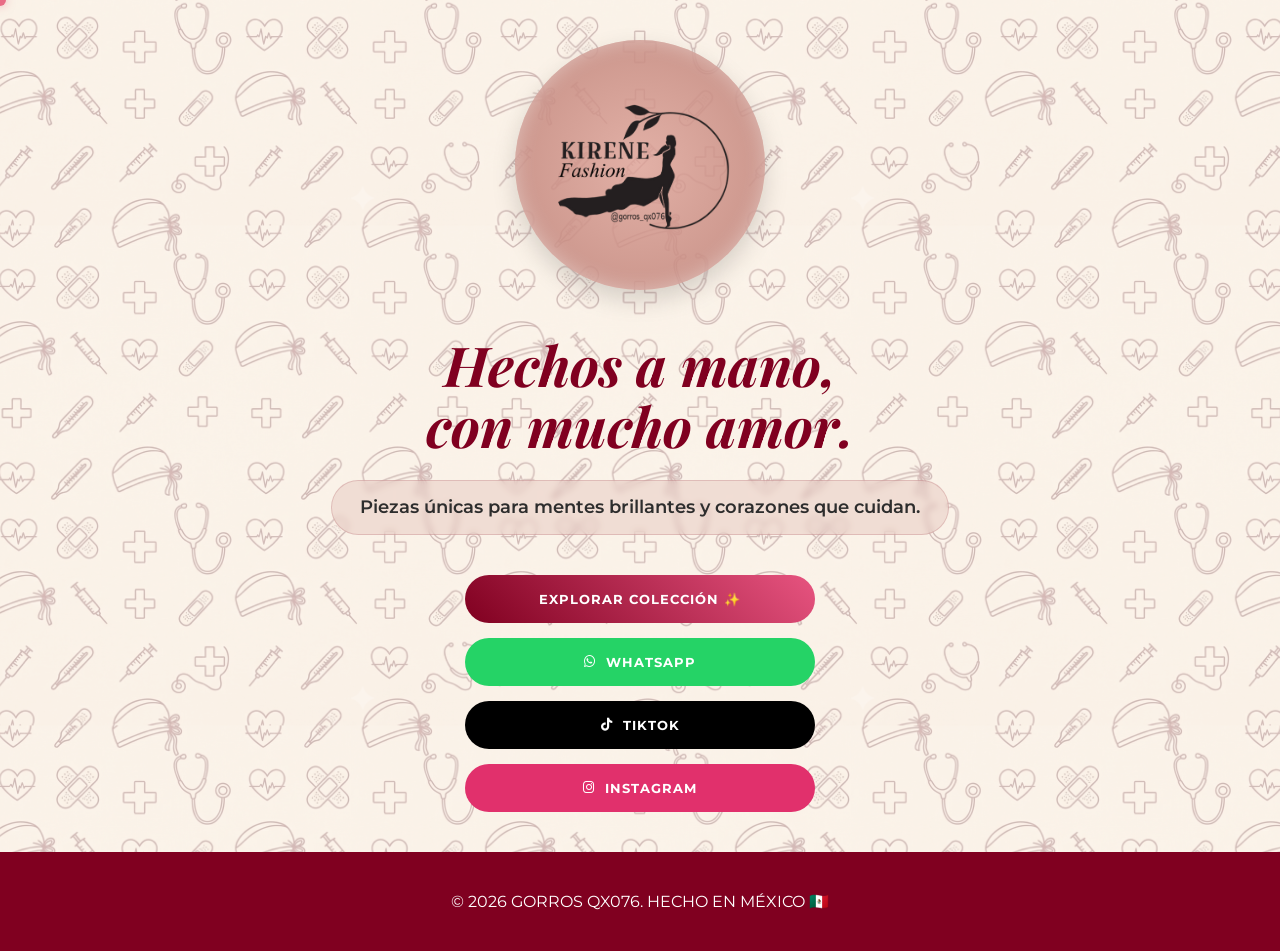
<file: index.html>
<!DOCTYPE html>
<html lang="es">
<head>
    <meta charset="UTF-8">
    <meta name="viewport" content="width=device-width, initial-scale=1.0">
    <title>Gorros QX076 | Inicio</title>
    <link rel="stylesheet" href="style-portada.css">
    <link rel="stylesheet" href="https://cdnjs.cloudflare.com/ajax/libs/font-awesome/6.0.0-beta3/css/all.min.css">
</head>
<body>

    <header class="main-header">
        <img src="Gemini_Generated_Image_52h3mj52h3mj52h3 (1).png" alt="Logo Gorros QX" class="logo-principal">
    </header>

    <main class="hero-section">
        <h2 class="frase-sagrada">Hechos a mano,<br>con mucho amor.</h2>
        <p class="descripcion">Piezas únicas para mentes brillantes y corazones que cuidan.</p>
        
        <div class="cta-buttons">
            <a href="catalogo.html" class="btn btn-catalogo">EXPLORAR COLECCIÓN ✨</a>
            <a href="https://wa.me/2201332906" class="btn btn-whatsapp"><i class="fab fa-whatsapp"></i> WhatsApp</a>
            <a href="https://www.tiktok.com/@gorros_qx076?is_from_webapp=1&sender_device=pc" class="btn btn-tiktok"><i class="fab fa-tiktok"></i> TikTok</a>
            <a href="https://www.instagram.com/gorros_qx076/" class="btn btn-instagram"><i class="fab fa-instagram"></i> Instagram</a>
        </div>
    </main>

    <footer>
        <p>© 2026 GORROS QX076. HECHO EN MÉXICO 🇲🇽</p>
    </footer>
<div class="cursor-dot"></div>
<div class="cursor-outline"></div>
</body>

<SCRipt> // --- Lógica del Cursor Personalizado ---
const cDot = document.querySelector(".cursor-dot");

// Detectamos si es una compu con mouse real
const isDesktop = window.matchMedia("(pointer: fine)").matches;

if(cDot && isDesktop && window.innerWidth > 900) {
    window.addEventListener("mousemove", (e) => {
        // requestAnimationFrame lo hace súper fluido y sin lag
        requestAnimationFrame(() => {
            cDot.style.transform = `translate3d(${e.clientX}px, ${e.clientY}px, 0)`;
        });
    });
}
</SCRipt>
</html>
</file>
<file: style-portada.css>
/* --- Style Maestro: Edición Boutique Deli --- */
@import url('https://fonts.googleapis.com/css2?family=Playfair+Display:ital,wght@0,700;1,400&family=Montserrat:wght@400;500;600;700&family=Quicksand:wght@300;400;600&display=swap');

:root {
    --color-hueso: #FCF5EE;
    --color-vino: #800020;
    --color-rosa-fuerte: #E75480;
    --color-rosa-pastel: #FFC0CB;
    --font-serif: 'Playfair Display', serif; 
    --font-sans: 'Montserrat', sans-serif;
}

* { margin: 0; padding: 0; box-sizing: border-box; }

/* --- Fondo y Cuerpo Principal --- */
body {
    background-color: var(--color-hueso);
    font-family: var(--font-sans);
    color: #2d2d2d;
    min-height: 100vh;
    display: flex;
    flex-direction: column; 
    position: relative; 
    z-index: 0; 
}

/* LA MAGIA: El fondo sutil con los iconos médicos */
body::before {
    content: "";
    position: absolute;
    top: 0; 
    left: 0; 
    width: 100%; 
    height: 100%;
    background-image: url('fondo.png'); 
    background-repeat: repeat; 
    background-position: center;
    background-size: 500px auto; 
    opacity: 0.25; 
    z-index: -1; 
}

/* --- Header y Logo (EL CÍRCULO METÁLICO MAMÓN) --- */
.main-header { padding: 40px 0 20px; text-align: center; }

.logo-principal { 
    width: 250px; 
    max-width: 90%; 
    aspect-ratio: 1 / 1; 
    object-fit: contain; 
    padding: 35px; 
    border-radius: 50%; 
    background: radial-gradient(circle, rgba(220, 160, 150, 0.8) 0%, rgba(190, 130, 120, 0.9) 100%);
    box-shadow: 0 10px 25px rgba(0,0,0,0.15), 
                inset 0 0 20px rgba(255,255,255,0.4);
    margin: 0 auto; 
}

/* --- Hero Section (Portada) --- */
.hero-section { text-align: center; padding: 20px 20px 40px; max-width: 800px; margin: 0 auto; flex: 1; }
.frase-sagrada { font-family: var(--font-serif); font-size: clamp(32px, 8vw, 55px); color: var(--color-vino); font-style: italic; margin-bottom: 25px; line-height: 1.1; }

/* TEXTO DE DESCRIPCIÓN - EFECTO CRISTAL (ADIÓS MANCHA BLANCA) */
.descripcion { 
    font-size: 18px; 
    margin-bottom: 40px; 
    color: #2d2d2d; 
    font-weight: 600; 
    line-height: 1.6; 
    background-color: rgba(210, 160, 150, 0.25);
    border: 1px solid rgba(128, 0, 32, 0.15); 
    backdrop-filter: blur(3px); 
    padding: 12px 28px; 
    border-radius: 30px; 
    display: inline-block; 
}

/* --- Botones / Hipervínculos --- */
.cta-buttons { display: flex; flex-direction: column; gap: 15px; align-items: center; }
.btn {
    display: flex; align-items: center; justify-content: center;
    width: 100%; max-width: 350px; padding: 16px;
    border-radius: 50px; text-decoration: none;
    font-weight: 700; font-size: 13px; letter-spacing: 1px;
    text-transform: uppercase; transition: all 0.3s ease; gap: 10px;
}
.btn:hover { transform: translateY(-3px); box-shadow: 0 10px 20px rgba(0,0,0,0.1); }

.btn-catalogo { background: linear-gradient(45deg, var(--color-vino), var(--color-rosa-fuerte)); color: white; }
.btn-whatsapp { background-color: #25D366; color: white; }
.btn-instagram { background-color: #E1306C; color: white; }
.btn-tiktok { background-color: #000; color: #fff; }

/* --- Catálogo: Los Boxes de Precios --- */
.grid-productos {
    display: grid;
    grid-template-columns: repeat(auto-fit, minmax(280px, 1fr));
    gap: 25px;
    padding: 40px 20px;
    max-width: 1100px;
    margin: 0 auto;
}

.box-producto {
    background: white;
    border-radius: 20px;
    overflow: hidden;
    box-shadow: 0 5px 15px rgba(0,0,0,0.05);
    border: 1px solid var(--color-rosa-pastel);
    padding: 25px; 
    text-align: center;
}

.box-producto img { width: 100%; border-radius: 15px; margin-bottom: 15px; }
.box-producto h3 { font-family: var(--font-serif); color: var(--color-vino); margin-bottom: 10px; }
.precio { font-weight: 600; color: var(--color-rosa-fuerte); font-size: 20px; }

/* --- Footer --- */
footer { background-color: var(--color-vino); color: white; padding: 40px 0; text-align: center; margin-top: auto; }

/* =========================================
   CURSOR PERSONALIZADO (SOLO PC) 🖱️
========================================= */
@media (pointer: fine) {
    /* Matamos el cursor nativo en TODOS los elementos */
    *, *::before, *::after { 
        cursor: none !important; 
    }
}

.cursor-dot {
    position: fixed;
    top: 0; left: 0;
    transform: translate(-50%, -50%);
    border-radius: 50%;
    z-index: 9999999;
    pointer-events: none;
    /* Tamaño y color rosa */
    width: 12px; 
    height: 12px;
    background-color: #E96B85; /* Rosa Banner */
    box-shadow: 0 0 10px rgba(233, 107, 133, 0.5);
    will-change: transform;
}

/* Ocultamos el outline para que quede solo el puntito limpio */
.cursor-outline, .cursor-outline.hover {
    display: none !important;
}

/* En celular apagamos el cursor falso para que no de problemas ni estorbe */
@media (max-width: 900px) {
    .cursor-dot, .cursor-outline { display: none !important; }
}
</file>
